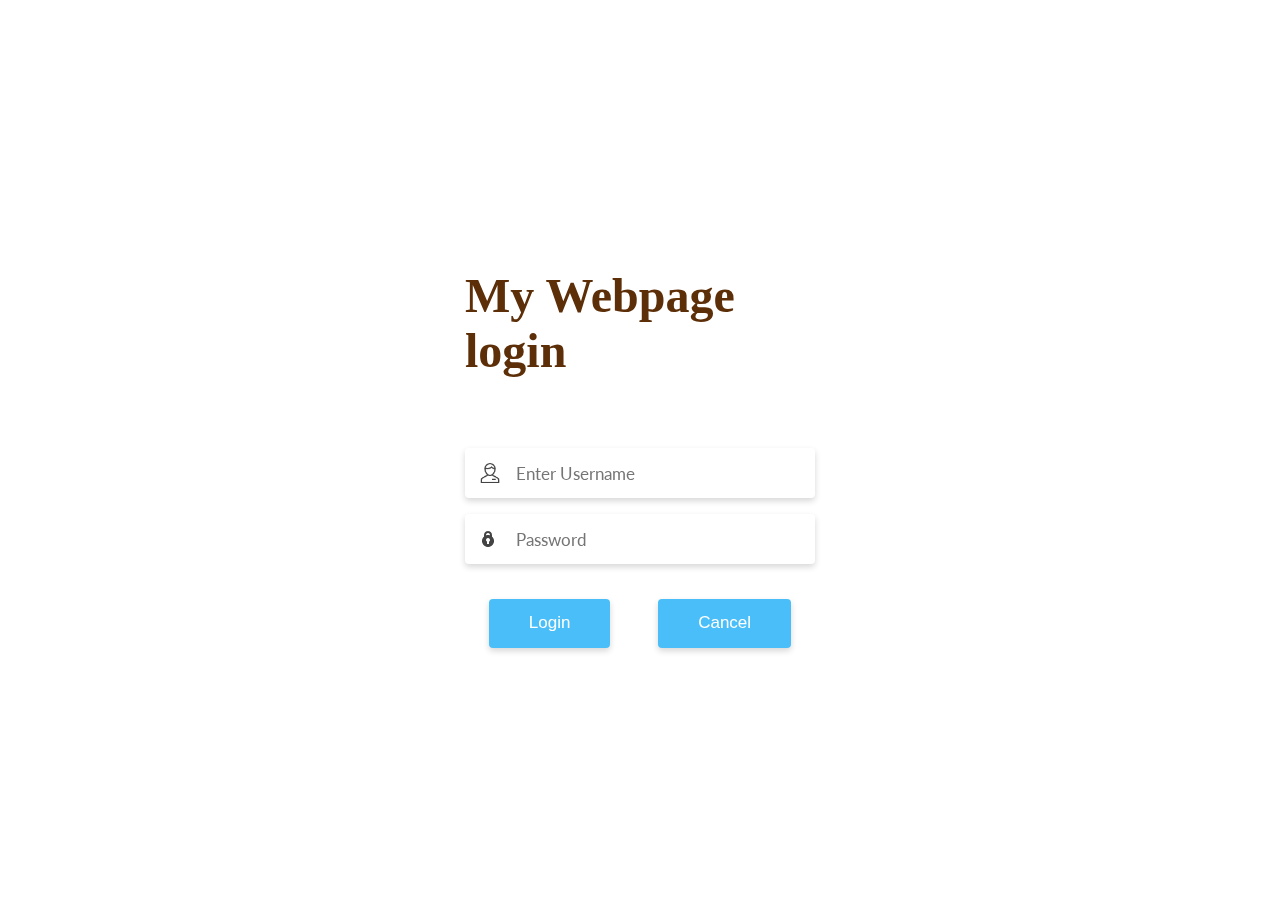
<file: index.html>
<!DOCTYPE html>
<html lang="en">

<head>
    <meta charset="UTF-8">
    <title>Kiranmai Webpage Login</title>
    <link rel="stylesheet" href="./style.css">
</head>

<body>
    <div id="bg"></div>
    <form id="myForm" name="myForm" action="portfolio.html">
        <h1>My Webpage login</h1>
        <br><br>
        <div class="form-field">
            <input type="text" placeholder="Enter Username" required />
        </div>
        <div class="form-field">
            <input type="password" placeholder="Password" required />
        </div>
        <br>
        <div class="form-field">
            <button class="btn" type="submit" form="myForm" value="Submit">Login</button>
            <button class="btn" type="cancel" value="Cancel" onclick="showMessage()"
                formaction="index.html">Cancel</button>
        </div>
    </form>
    <script type="text/javascript">
        function showMessage() {
            alert("Happy to see you!");
        }
    </script>
</body>

</html>
</file>
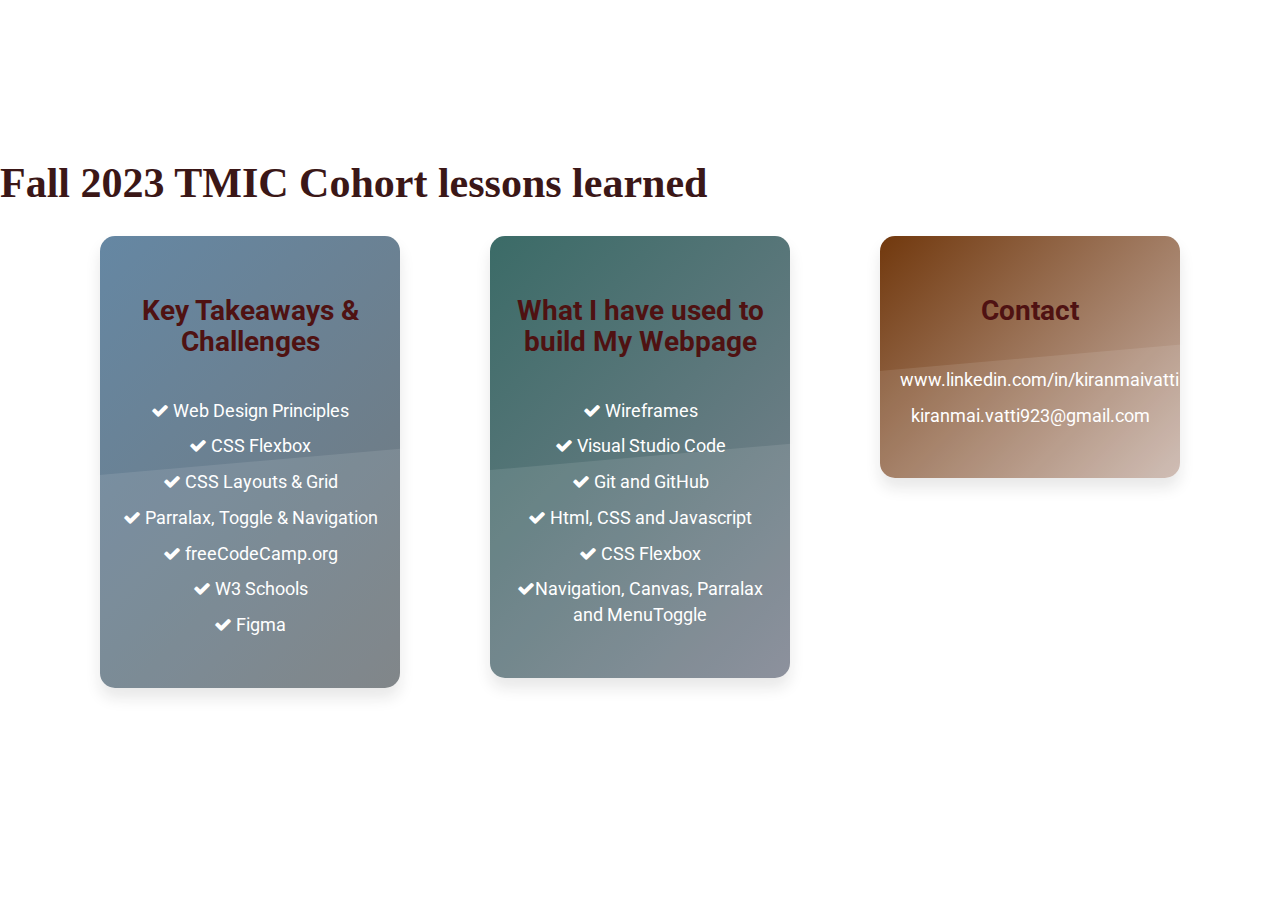
<file: challenges.html>
<html>

<head>
    <meta charset="UTF-8">
    <title>Challenges Page</title>
    <meta name="viewport" content="width=device-width, initial-scale=1.0">
    <meta http-equiv="X-UA-Compatible" content="ie=edge">
    <link href="https://maxcdn.bootstrapcdn.com/bootstrap/3.3.7/css/bootstrap.min.css" rel="stylesheet">
    <link href="https://maxcdn.bootstrapcdn.com/font-awesome/4.7.0/css/font-awesome.min.css" rel="stylesheet">
    <link rel="stylesheet" href="challenges.css">
</head>

<body>

    <section>
        <h2>Fall 2023 TMIC Cohort lessons learned</h2>
        <br>
        <div class="container-fluid">
            <div class="container">
                <div class="row">
                    <div class="col-sm-4">
                        <div class="card text-center">
                            <div class="title">
                                <i class="" aria-hidden="true"></i>
                                <h1>Key Takeaways & Challenges</h1>
                            </div>
                            <div class="goal">
                                <h4><sup></sup></h4>
                            </div>
                            <div class="option">
                                <ul>
                                    <li> <i class="fa fa-check" aria-hidden="true"></i> Web Design Principles
                                    </li>
                                    <li> <i class="fa fa-check" aria-hidden="true"></i> CSS Flexbox</li>
                                    <li> <i class="fa fa-check" aria-hidden="true"></i> CSS Layouts & Grid </li>
                                    <li> <i class="fa fa-check" aria-hidden="true"></i> Parralax, Toggle & Navigation
                                    </li>
                                    <li> <i class="fa fa-check" aria-hidden="true"></i> freeCodeCamp.org </li>

                                    <li> <i class="fa fa-check" aria-hidden="true"></i> W3 Schools </li>
                                    <li> <i class="fa fa-check" aria-hidden="true"></i> Figma </li>
                                </ul>
                            </div>

                        </div>
                    </div>

                    <div class="col-sm-4">
                        <div class="card text-center">
                            <div class="title">
                                <i class="" aria-hidden="true"></i>
                                <h1>What I have used to build My Webpage</h2>
                            </div>
                            <div class="goal">
                                <h4><sup></sup></h4>
                            </div>
                            <div class="option">
                                <ul>
                                    <li> <i class="fa fa-check" aria-hidden="true"></i> Wireframes</li>
                                    <li> <i class="fa fa-check" aria-hidden="true"></i> Visual Studio Code</li>
                                    <li> <i class="fa fa-check" aria-hidden="true"></i> Git and GitHub
                                    </li>
                                    <li> <i class="fa fa-check" aria-hidden="true"></i> Html, CSS and Javascript
                                    </li>
                                    <li> <i class="fa fa-check" aria-hidden="true"></i> CSS Flexbox</li>
                                    <li> <i class="fa fa-check" aria-hidden="true"></i>Navigation, Canvas, Parralax and
                                        MenuToggle
                                    </li>
                                </ul>
                            </div>

                        </div>
                    </div>

                    <div class="col-sm-4">
                        <div class="card text-center">
                            <div class="title">
                                <i class="" aria-hidden="true"></i>
                                <h1>Contact</h1>
                            </div>
                            <div class="goal">
                                <h4><sup></sup></h4>
                            </div>
                            <div class="option">
                                <ul>
                                    <!-- <li> <i class="" aria-hidden="true"></i> Cell : 801-577-1984</li> -->
                                    <li> <i class="" aria-hidden="true"></i>
                                        www.linkedin.com/in/kiranmaivatti </li>
                                    <li> <i class="" aria-hidden="true"></i> kiranmai.vatti923@gmail.com
                                    </li>

                                </ul>
                            </div>

                        </div>
                    </div>


                </div>
            </div>
        </div>
    </section>
</body>

</html>
</file>
<file: style.css>
@import url("https://fonts.googleapis.com/css?family=Lato:400,700");

#bg {
    background-image: url('https://i.pinimg.com/originals/b9/0b/d2/b90bd29e30d844fe38358914ef2fb6e2.jpg');
    position: fixed;
    left: 0;
    top: 0;
    width: 100%;
    height: 100%;
    background-size: cover;
    filter: blur(5px);
}

body {
    font-family: 'Lato', sans-serif;
    color: #5d2f09;
    display: flex;
    justify-content: center;
    align-items: center;
    min-height: 100vh;
    overflow: hidden;
    margin: 0;
    padding: 0;
}

form {
    width: 350px;
    position: relative;
}

form .form-field::before {
    font-size: 20px;
    position: absolute;
    left: 15px;
    top: 17px;
    color: #31470d;
    content: " ";
    display: block;
    background-size: cover;
    background-repeat: no-repeat;
}

form .form-field:nth-child(4)::before {
    background-image: url(images/user-icon.png);
    width: 20px;
    height: 20px;
    top: 15px;
}

form .form-field:nth-child(5)::before {
    background-image: url(images/lock-icon.png);
    width: 16px;
    height: 16px;
}

form .form-field {
    display: -webkit-box;
    display: -ms-flexbox;
    display: flex;
    -webkit-box-pack: justify;
    -ms-flex-pack: justify;
    justify-content: space-between;
    -webkit-box-align: center;
    -ms-flex-align: center;
    align-items: center;
    margin-bottom: 1rem;
    position: relative;
}

form input {
    font-family: inherit;
    width: 100%;
    outline: none;
    background-color: #fff;
    border-radius: 4px;
    border: none;
    display: block;
    padding: 0.9rem 0.7rem;
    box-shadow: 0px 3px 6px rgba(0, 0, 0, 0.16);
    font-size: 17px;
    color: #4A4A4A;
    text-indent: 40px;
}

form .btn {
    outline: none;
    border: none;
    cursor: pointer;
    display: inline-block;
    margin: 0 auto;
    padding: 0.9rem 2.5rem;
    text-align: center;
    background-color: #4ABEF8;
    color: #fff;
    border-radius: 4px;
    box-shadow: 0px 3px 6px rgba(0, 0, 0, 0.16);
    font-size: 17px;
}

h1 {
    font-size: 48px;
    font-family: 'Dancing Script', cursive;
}
</file>
<file: challenges.css>
@import url('https://fonts.googleapis.com/css?family=Roboto:300');

body {
    margin: 0;
    padding: 0;
    font-family: 'Roboto', sans-serif !important;
    background-image: url("https://images.unsplash.com/photo-1515339760107-1952b7a08454?q=80&w=1469&auto=format&fit=crop&ixlib=rb-4.0.3&ixid=M3wxMjA3fDB8MHxwaG90by1wYWdlfHx8fGVufDB8fHx8fA%3D%3D")
}

section {
    width: 100%;
    height: 100vh;
    -webkit-box-sizing: border-box;
    box-sizing: border-box;
    padding: 140px 0;
}

.card {
    position: relative;
    max-width: 300px;
    height: auto;
    background: linear-gradient(-45deg, #EBDCAD, #feae3f);
    border-radius: 15px;
    margin: 0 auto;
    padding: 40px 20px;
    -webkit-box-shadow: 0 10px 15px rgba(0, 0, 0, .1);
    box-shadow: 0 10px 15px rgba(0, 0, 0, .1);
    -webkit-transition: .5s;
    transition: .5s;
}

.card:hover {
    -webkit-transform: scale(1.1);
    transform: scale(1.1);
}

.col-sm-4:nth-child(1) .card,
.col-sm-4:nth-child(1) .card .title .fa {
    background: linear-gradient(-45deg, #73797c, #6587a3);

}

.col-sm-4:nth-child(2) .card,
.col-sm-4:nth-child(2) .card .title .fa {
    background: linear-gradient(-45deg, #808592, #3b6b67);

}

.col-sm-4:nth-child(3) .card,
.col-sm-4:nth-child(3) .card .title .fa {
    background: linear-gradient(-45deg, #CBB7AE, #71380d);

}

.card::before {
    content: '';
    position: absolute;
    bottom: 0;
    left: 0;
    width: 100%;
    height: 40%;
    background: rgba(255, 255, 255, .1);
    z-index: 1;
    -webkit-transform: skewY(-5deg) scale(1.5);
    transform: skewY(-5deg) scale(1.5);
}

.title .fa {
    color: #3f0d0d;
    font-size: 60px;
    width: 100px;
    height: 100px;
    border-radius: 50%;
    text-align: center;
    line-height: 100px;
    -webkit-box-shadow: 0 10px 10px rgba(0, 0, 0, .1);
    box-shadow: 0 10px 10px rgba(0, 0, 0, .1);

}

.title h1 {
    font-weight: bold;
    position: relative;
    margin: 20px 0 0;
    padding: 0;
    color: #4f1212;
    font-size: 28px;
    z-index: 2;
}

.goal,
.option {
    position: relative;
    z-index: 2;
}

.goal h4 {
    margin: 0;
    padding: 20px 0;
    color: #3b1717;
    font-size: 60px;
}

.option ul {
    margin: 0;
    padding: 0;

}

.option ul li {
    margin: 0 0 10px;
    padding: 0;
    list-style: none;
    color: #fff;
    font-size: 18px;
}

.card a {
    position: relative;
    z-index: 2;
    background: #fff;
    color: black;
    width: 150px;
    height: 40px;
    line-height: 40px;
    border-radius: 40px;
    display: block;
    text-align: center;
    margin: 20px auto 0;
    font-size: 16px;
    cursor: pointer;
    -webkit-box-shadow: 0 5px 10px rgba(0, 0, 0, .1);
    box-shadow: 0 5px 10px rgba(0, 0, 0, .1);

}

.card a:hover {
    text-decoration: none;
}

h2 {
    font-weight: bold;
    font-size: 300%;
    color: #3b1717;
    font-family: 'Dancing Script', cursive;
    font-family: 'Gabarito', sans-serif;
    font-family: 'Great Vibes', cursive;
    font-family: 'Poppins', sans-serif;
    font-family: 'Sacramento', cursive;
}
</file>
